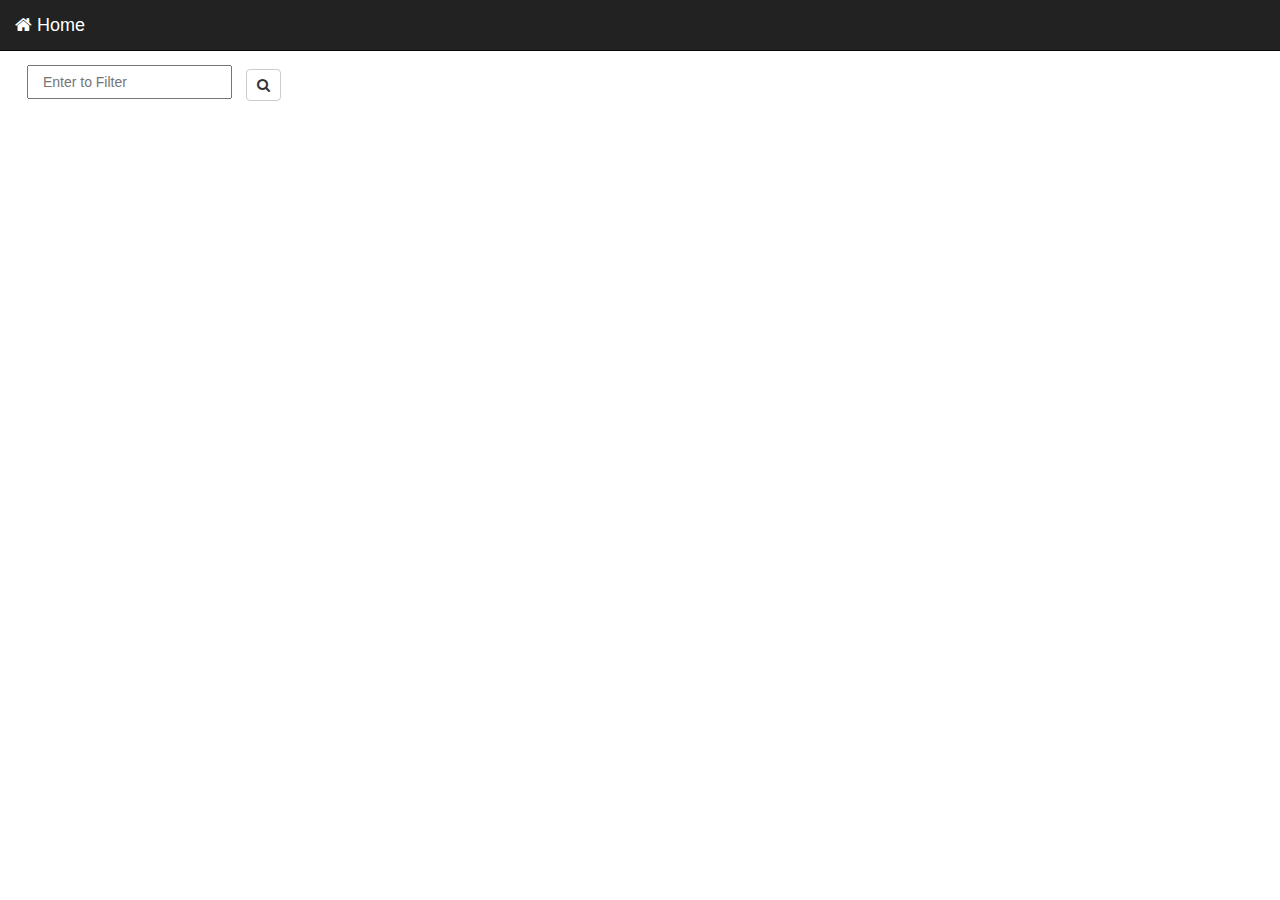
<file: index.html>
<!DOCTYPE html>
<html>
    <head>
        <title>Durandal</title>
        
        <meta charset="utf-8" />
        <meta http-equiv="X-UA-Compatible" content="IE=edge, chrome=1" />
        <meta name="apple-mobile-web-app-capable" content="yes" />
        <meta name="apple-mobile-web-app-status-bar-style" content="black" />
        <meta name="format-detection" content="telephone=no"/>
        <meta name="viewport" content="width=device-width, initial-scale=1.0" />
        
        <link rel="apple-touch-startup-image" href="lib/durandal/img/ios-startup-image-landscape.png" media="(orientation:landscape)" />
        <link rel="apple-touch-startup-image" href="lib/durandal/img/ios-startup-image-portrait.png" media="(orientation:portrait)" />
        <link rel="apple-touch-icon" href="lib/durandal/img/icon.png"/>

        <link rel="stylesheet" href="lib/bootstrap/css/bootstrap.min.css" />
        <link rel="stylesheet" href="lib/font-awesome/css/font-awesome.min.css" />
        <link rel="stylesheet" href="css/ie10mobile.css" />
        <link rel="stylesheet" href="lib/durandal/css/durandal.css" />
        <link rel="stylesheet" href="css/samples.css" />
        
        <script type="text/javascript">
            if (navigator.userAgent.match(/IEMobile\/10\.0/)) {
                var msViewportStyle = document.createElement("style");
                var mq = "@@-ms-viewport{width:auto!important}";
                msViewportStyle.appendChild(document.createTextNode(mq));
                document.getElementsByTagName("head")[0].appendChild(msViewportStyle);
            }
        </script>
    </head>
    <body>
        <div id="applicationHost"></div>
        <script src="lib/require/require.js" data-main="app/main"></script>
    </body>
</html>
</file>
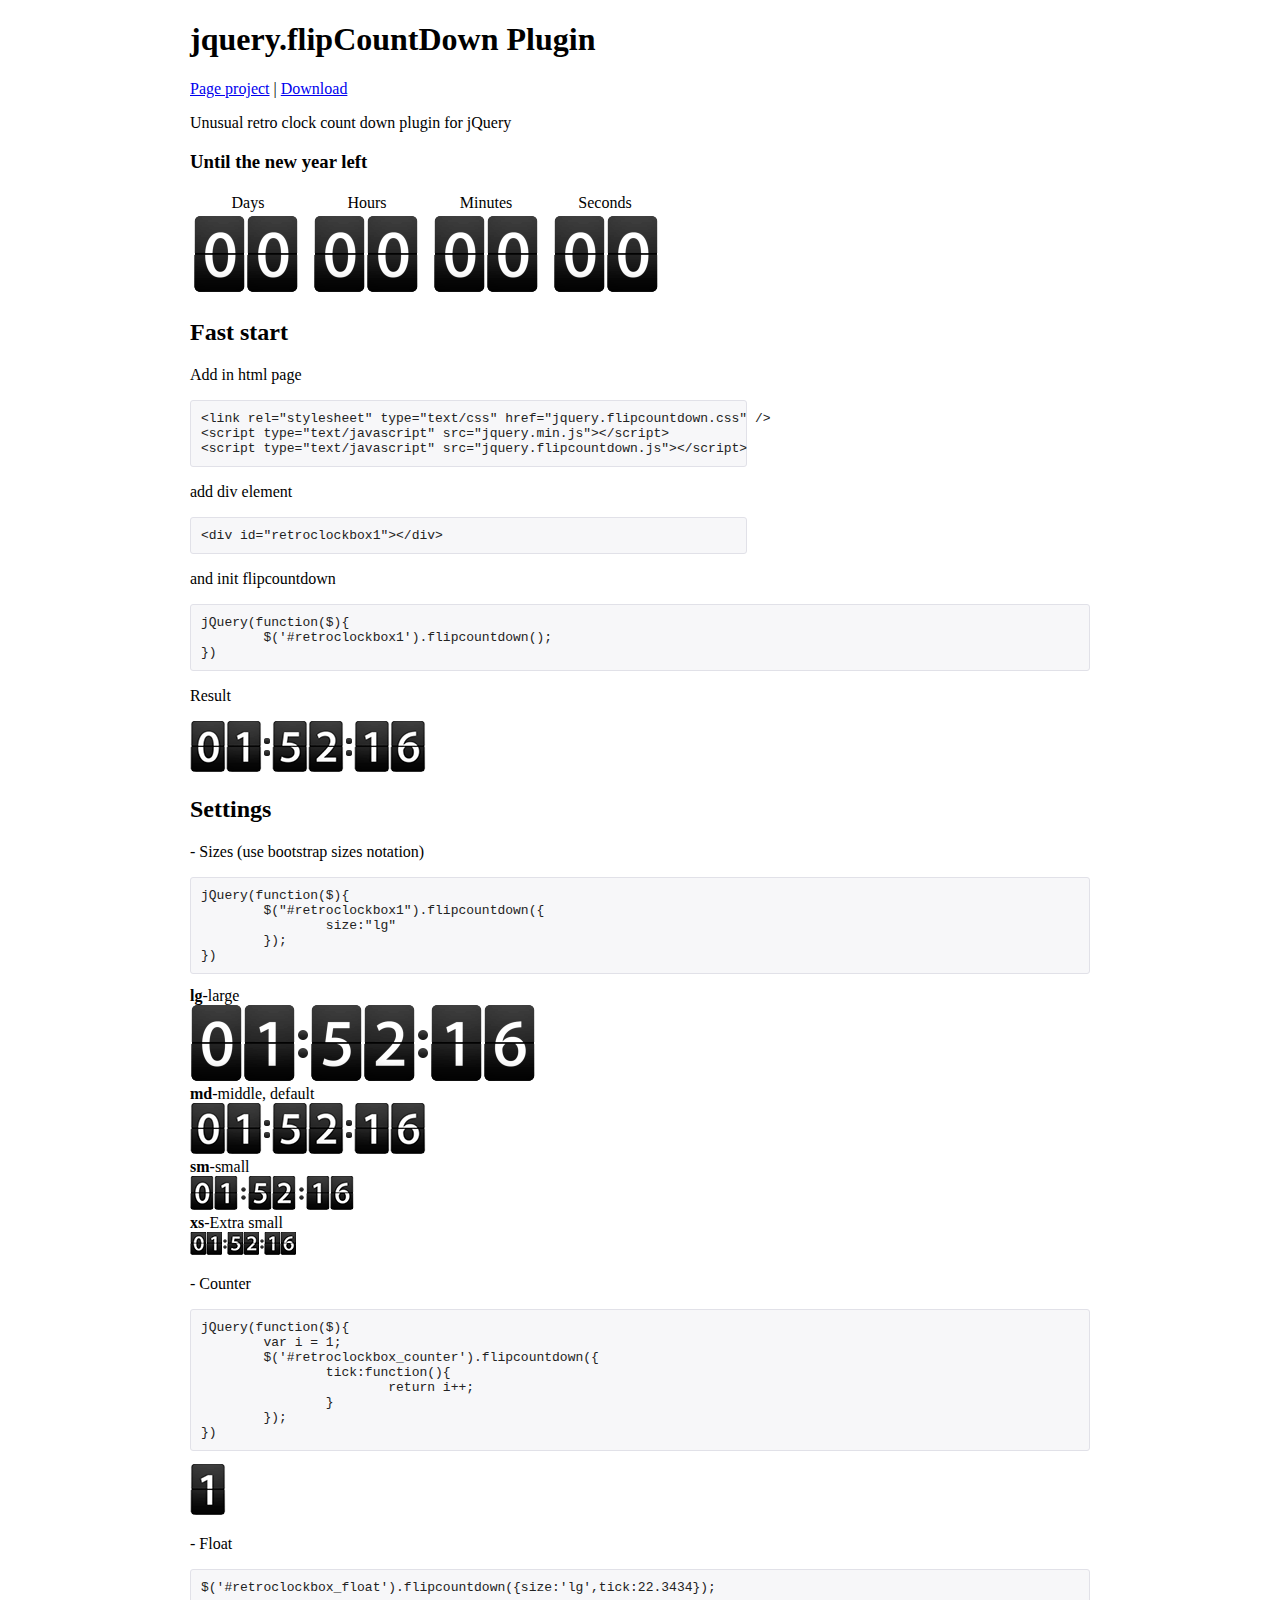
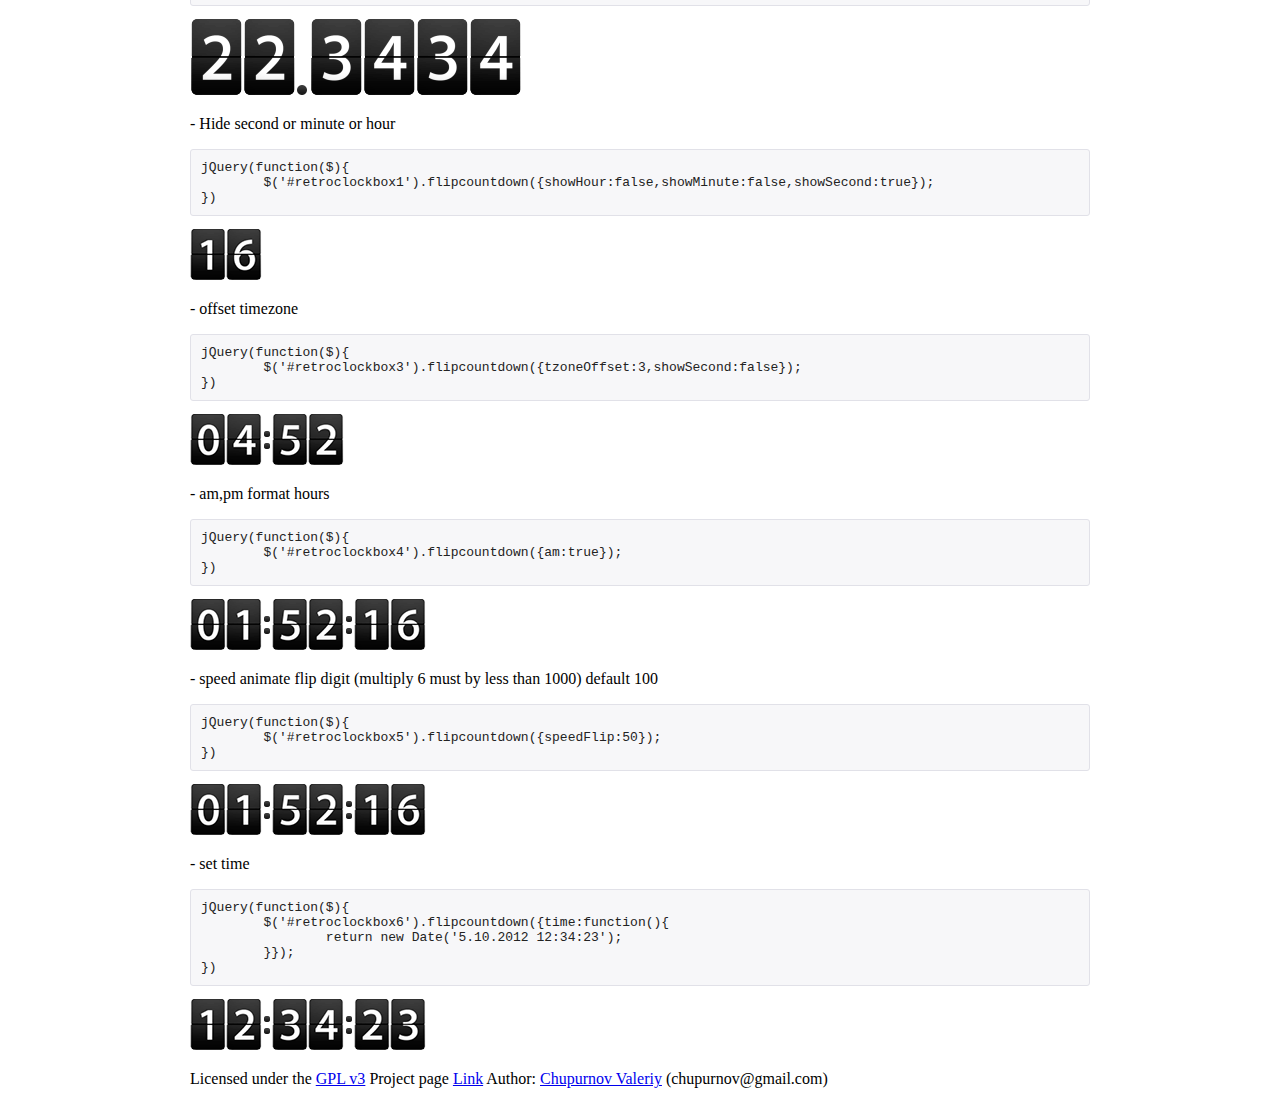
<file: lib/flip-down/index.html>
<!doctype html>
<html xmlns="http://www.w3.org/1999/xhtml" xml:lang="en" lang="en">
<head>
<!--<base href="" /><!-- -->
<meta http-equiv="content-type" content="text/html; charset=utf-8"/>
<title>jquery.flipCountDown Demo Flip Count Down Retro Clock </title>
<meta name="description" content="retro flip clock plugin for jQuery.">
<meta name="keywords" content="Плагин jQuery, retro часы, flip часы,jQuery, plugin, count down">
<meta name="viewport" content="width=device-width,initial-scale=1">
<!--<script src="https://ajax.googleapis.com/ajax/libs/jquery/1.8/jquery.min.js"></script>-->
<script type="text/javascript" src="jquery.min.js"></script>
<script type="text/javascript" src="jquery.flipcountdown.js"></script>
<link rel="stylesheet" type="text/css" href="jquery.flipcountdown.css" />
<script>
jQuery(function($){
	var i = 1000;
	$('#retroclockbox1').flipcountdown();
	var i = 1;
	$('#retroclockbox_counter').flipcountdown({
		tick:function(){
			return i++;
		}
	});
	$('#retroclockbox2').flipcountdown({showHour:false,showMinute:false,showSecond:true});
	$('#retroclockbox3').flipcountdown({tzoneOffset:3,showSecond:false});
	$('#retroclockbox4').flipcountdown({am:true});
	$('#retroclockbox5').flipcountdown({speedFlip:50});
	$('#retroclockbox6').flipcountdown({tick:function(){
		return new Date('5/10/2012 12:34:23');
	}});
})
</script>
</head>
<body>
<div id="main">
	<header>
		<h1>jquery.flipCountDown Plugin</h1>
		<p><a href="http://xdsoft.net/jqplugins/flipcountdown/">Page project</a>&nbsp;|&nbsp;<a href="https://github.com/xdan/flipcountdown/archive/master.zip">Download</a></p>
		<p>Unusual retro clock count down plugin for jQuery</p>
	</header>
	<h3>Until the new year left</h3>
	<table style="border:0px;">
		<tr>
			<td style="width:110px;text-align:center;">Days</td>
			<td style="width:120px;text-align:center;">Hours</td>
			<td style="width:110px;text-align:center;">Minutes</td>
			<td style="width:120px;text-align:center;">Seconds</td>
		</tr>
		<tr>
			<td colspan="4"><span id="new_year"></span></td>
		</tr>
	</table>
	
	
	<script>
	jQuery(function($){
		//var NY = Math.round((new Date('1/01/2015 00:00:01')).getTime()/1000);
		$('#new_year').flipcountdown({
			size:'lg',
			beforeDateTime:'1/01/2015 00:00:01'
			/*tick:function(){
				var nol = function(h){
					return h>9?h:'0'+h;
				}
				var	range  	= NY-Math.round((new Date()).getTime()/1000),
					secday = 86400, sechour = 3600,
					days 	= parseInt(range/secday),
					hours	= parseInt((range%secday)/sechour),
					min		= parseInt(((range%secday)%sechour)/60),
					sec		= ((range%secday)%sechour)%60;
				return nol(days)+' '+nol(hours)+' '+nol(min)+' '+nol(sec);
			}*/
		});
	});
	</script>
	<h2>Fast start</h2>
	<p>Add in html page</p><pre style="width:535px;">
&lt;link rel=&quot;stylesheet&quot; type=&quot;text/css&quot; href=&quot;jquery.flipcountdown.css&quot; /&gt;
&lt;script type=&quot;text/javascript&quot; src=&quot;jquery.min.js&quot;&gt;&lt;/script&gt;
&lt;script type=&quot;text/javascript&quot; src=&quot;jquery.flipcountdown.js&quot;&gt;&lt;/script&gt;</pre>
	<p>add div element</p>
<pre style="width:535px;">&lt;div id=&quot;retroclockbox1&quot;&gt;&lt;/div&gt;</pre>
	<p>and init flipcountdown</p>
	<pre >jQuery(function($){
	$('#retroclockbox1').flipcountdown();
})</pre>
<p>Result</p>
<div id="retroclockbox1"></div>
<h2>Settings</h2>
<p>- Sizes (use bootstrap sizes notation)</p>
<pre >jQuery(function($){
	$(&quot;#retroclockbox1&quot;).flipcountdown({
		size:&quot;lg&quot;
	});
})</pre>
<div><strong>lg</strong>-large</div>
<div id="retroclockbox_lg"></div>
<div><strong>md</strong>-middle, default</div>
<div id="retroclockbox_md"></div>
<div><strong>sm</strong>-small</div>
<div id="retroclockbox_sm"></div>
<div><strong>xs</strong>-Extra small</div>
<div id="retroclockbox_xs"></div>
<script>
jQuery(function($){
	$('#retroclockbox_lg').flipcountdown({size:'lg'});
	$('#retroclockbox_md').flipcountdown({size:'md'});
	$('#retroclockbox_sm').flipcountdown({size:'sm'});
	$('#retroclockbox_xs').flipcountdown({size:'xs'});
})
</script>

<p>- Counter</p>
<pre>jQuery(function($){
	var i = 1;
	$(&#39;#retroclockbox_counter&#39;).flipcountdown({
		tick:function(){
			return i++;
		}
	});
})</pre>
<div id="retroclockbox_counter"></div>

<p>- Float</p>
<pre>$('#retroclockbox_float').flipcountdown({size:'lg',tick:22.3434});</pre>
<div id="retroclockbox_float"></div>
<script>
jQuery(function($){
	$('#retroclockbox_float').flipcountdown({size:'lg',tick:22.3434});
});
</script>
<p>- Hide second or minute or hour</p>
<pre >jQuery(function($){
	$('#retroclockbox1').flipcountdown({showHour:false,showMinute:false,showSecond:true});
})</pre>
<div id="retroclockbox2"></div>
<p>- offset timezone</p>
<pre >jQuery(function($){
	$('#retroclockbox3').flipcountdown({tzoneOffset:3,showSecond:false});
})</pre>
<div id="retroclockbox3"></div>
<p>- am,pm format hours</p>
<pre >jQuery(function($){
	$('#retroclockbox4').flipcountdown({am:true});
})</pre>
<div id="retroclockbox4"></div>
<p>- speed animate flip digit (multiply 6 must by less than 1000) default 100</p>
<pre >jQuery(function($){
	$('#retroclockbox5').flipcountdown({speedFlip:50});
})</pre>
<div id="retroclockbox5"></div>
<p>- set time</p>
<pre >jQuery(function($){
	$('#retroclockbox6').flipcountdown({time:function(){
		return new Date('5.10.2012 12:34:23');
	}});
})</pre>
<div id="retroclockbox6"></div>
<footer>
	<p>Licensed under the <a href="http://www.gnu.org/licenses/gpl.html">GPL v3</a> Project page <a href="http://xdsoft.net/jqplugins/flipCountDown/">Link</a> 
	Author: <a href="http://xdsoft.net/contacts.html">Chupurnov Valeriy</a> (chupurnov@gmail.com)</p>
</footer>
<style>
body{margin:0px; padding:0px;}
#main{margin:0px auto; padding:0px; width:900px;position:relative;}
pre{
	background:#F7F7F9;padding:10px;
	border: 1px solid #E1E1E8;
	border-radius: 3px;
	color: #222222;
}
#langbox{
	position:absolute;
	top:10px;
	right:10px;
}
</style>
</div>
</body>
</html>
</file>
<file: css/ie10mobile.css>
﻿@-webkit-viewport {
    width: device-width;
}

@-moz-viewport {
    width: device-width;
}

@-ms-viewport {
    width: device-width;
}

@-o-viewport {
    width: device-width;
}

@viewport {
    width: device-width;
}
</file>
<file: lib/durandal/css/durandal.css>
/*!
 * Durandal 2.1.0 Copyright (c) 2012 Blue Spire Consulting, Inc. All Rights Reserved.
 * Available via the MIT license.
 * see: http://durandaljs.com or https://github.com/BlueSpire/Durandal for details
 */

.modalBlockout {
    position: fixed;
    top: 0;
    left: 0;
    width: 100%;
    height: 100%;
    background: black;
    opacity: 0;

    pointer-events: auto;

    -webkit-backface-visibility: hidden;

    -webkit-transition: opacity 0.1s linear;
    -moz-transition: opacity 0.1s linear;
    -o-transition: opacity 0.1s linear;
    transition: opacity 0.1s linear;
}

.modalHost {
    top: 50%;
    left: 50%;
    position: fixed;
    opacity: 0;

    -webkit-backface-visibility: hidden;

    -webkit-transition: opacity 0.1s linear;
    -moz-transition: opacity 0.1s linear;
    -o-transition: opacity 0.1s linear;
    transition: opacity 0.1s linear;
}

.messageBox {
    min-width: 300px;
}

.durandal-view-404 {
    color: red;
    margin: 8px 0;
    padding: 8px;

    -webkit-box-shadow: 0 3px 7px rgba(0, 0, 0, 0.3);
    -moz-box-shadow: 0 3px 7px rgba(0, 0, 0, 0.3);
    box-shadow: 0 3px 7px rgba(0, 0, 0, 0.3);

    border: 1px solid #999;
    border: 1px solid rgba(0, 0, 0, 0.3);
    -webkit-border-radius: 6px;
    -moz-border-radius: 6px;
    border-radius: 6px;
}

@-webkit-keyframes fadeOut {
    0% {opacity: 1;}
    100% {opacity: 0;}
}

@-moz-keyframes fadeOut {
    0% {opacity: 1;}
    100% {opacity: 0;}
}

@-o-keyframes fadeOut {
    0% {opacity: 1;}
    100% {opacity: 0;}
}

@keyframes fadeOut {
    0% {opacity: 1;}
    100% {opacity: 0;}
}

.entrance-out {
    -webkit-animation-fill-mode:both;
    -moz-animation-fill-mode:both;
    -ms-animation-fill-mode:both;
    -o-animation-fill-mode:both;
    animation-fill-mode:both;
    -webkit-animation-duration:0.1s;
    -moz-animation-duration:0.1s;
    -ms-animation-duration:0.1s;
    -o-animation-duration:0.1s;
    animation-duration:0.1s;
    -webkit-animation-name: fadeOut;
    -moz-animation-name: fadeOut;
    -o-animation-name: fadeOut;
    animation-name: fadeOut;
}

@-webkit-keyframes slideInRight {
    0% {
        opacity: 0;
        -webkit-transform: translateX(20px);
    }

    100% {
        opacity: 1;
        -webkit-transform: translateX(0);
    }
}

@-moz-keyframes slideInRight {
    0% {
        opacity: 0;
        -moz-transform: translateX(20px);
    }

    100% {
        opacity: 1;
        -moz-transform: translateX(0);
    }
}

@-o-keyframes slideInRight {
    0% {
        opacity: 0;
        -o-transform: translateX(20px);
    }

    100% {
        opacity: 1;
        -o-transform: translateX(0);
    }
}

@keyframes slideInRight {
    0% {
        opacity: 0;
        transform: translateX(20px);
    }

    100% {
        opacity: 1;
        transform: translateX(0);
    }
}

.entrance-in {
    -webkit-animation-fill-mode:both;
    -moz-animation-fill-mode:both;
    -ms-animation-fill-mode:both;
    -o-animation-fill-mode:both;
    animation-fill-mode:both;
    -webkit-animation-duration:0.5s;
    -moz-animation-duration:0.5s;
    -ms-animation-duration:0.5s;
    -o-animation-duration:0.5s;
    animation-duration:0.5s;
    -webkit-animation-name: slideInRight;
    -moz-animation-name: slideInRight;
    -o-animation-name: slideInRight;
    animation-name: slideInRight;
}

@-webkit-keyframes fadeIn {
    0% {opacity: 0;}
    100% {opacity: 1;}
}

@-moz-keyframes fadeIn {
    0% {opacity: 0;}
    100% {opacity: 1;}
}

@-o-keyframes fadeIn {
    0% {opacity: 0;}
    100% {opacity: 1;}
}

@keyframes fadeIn {
    0% {opacity: 0;}
    100% {opacity: 1;}
}

.entrance-in-fade {
    -webkit-animation-fill-mode:both;
    -moz-animation-fill-mode:both;
    -ms-animation-fill-mode:both;
    -o-animation-fill-mode:both;
    animation-fill-mode:both;
    -webkit-animation-duration:0.5s;
    -moz-animation-duration:0.5s;
    -ms-animation-duration:0.5s;
    -o-animation-duration:0.5s;
    animation-duration:0.5s;
    -webkit-animation-name: fadeIn;
    -moz-animation-name: fadeIn;
    -o-animation-name: fadeIn;
    animation-name: fadeIn;
}
</file>
<file: css/samples.css>
﻿/*!
 * Durandal 2.1.0 Copyright (c) 2012 Blue Spire Consulting, Inc. All Rights Reserved.
 * Available via the MIT license.
 * see: http://durandaljs.com or https://github.com/BlueSpire/Durandal for details
 */
#btnSearch{
    padding: 5px 10px;
    text-align: center;
    text-decoration: none;
    display: inline-block;

    margin: 9px 5px 5px 5px;
}

.row{
   margin-top: 5px; 
}

#fieldSearch{
    padding: 5px 10px;
    text-decoration: none;
    display: inline-block;
    margin: 15px 5px 5px 7px;
}


.page-host {
    position: absolute;
    left: 0;
    right: 0;
    top: 50px;
    bottom: 0;
    overflow-x: hidden;
    overflow-y: auto;
    -webkit-overflow-scrolling: touch;
}

section {
    margin: 0 20px;
}

.navbar-nav li.loader {
    margin: 12px 20px 0 0;
    visibility: hidden;
}

.navbar-nav li.loader.active {
    visibility: visible;
}

.knockout-samples {
    margin-top: 20px;
}

.planet { background-color: #AAEECC; padding: 0.35em; border: 1px solid silver; margin-bottom: 0.5em; font-size: 0.95em; }
.planet.rock { background-color: #EECCAA; }

﻿.configuration, .tweets, .tweets td { font-size: 14px; }
.configuration { background-color: #DEDEDE; border: 2px solid gray; float:left; height: 31em; padding: 0.5em; border-right-width:0; }
.tweets { width: 55%; border: 2px solid gray; height: 31em; overflow: scroll; overflow-x: hidden; background-color: Black; color: White; padding: 0.5em; position: relative; }
.tweets table { border-width: 0;}
.tweets tr { vertical-align: top; }
.tweets td { padding: 0.4em 0.3em .8em 0.4em; border-width: 0; }
.tweets img { width: 10em; }
.tweetInfo { color: Gray; font-size: 0.9em; }
.twitterUser { color: #77AAFF; text-decoration: none; font-size: 1.1em; font-weight: bold; }
input.invalid { border: 1px solid red !important; background-color: #FFAAAA !important; }

.listChooser select, .listChooser button { vertical-align:top; }
.listChooser select { width: 60%; font-size:1.2em; height:1.4em; }
.listChooser button { width: 19%; height:1.68em; float:right; }

.currentUsers { height: 24em; overflow-y: auto; overflow-x: hidden; }
.currentUsers button { float: right; height: 2.5em; margin-top: 0.4em; margin-right: 0.2em; padding-left: 1em; padding-right: 1em; }
.currentUsers ul, .configuration li { list-style: none; margin: 0; padding: 0 }
.currentUsers li { height: 2.4em; font-size: 1.2em; background-color: #A7D0E3; border: 1px solid gray; margin-bottom: 0.3em; -webkit-border-radius: 5px; -moz-border-radius: 5px; -webkit-box-shadow: 0 0.2em 0.5em gray; -moz-box-shadow: 0 0.2em 0.5em gray; }
.currentUsers li div { padding: 0.6em; }
.currentUsers li:hover { background-color: #EEC; }

.configuration form label { width: 25%; display: inline-block; text-align:right; overflow: hidden; }
.configuration form input { width:40%; font-size: 1.3em; border:1px solid silver; background-color: White; padding: 0.1em; }
.configuration form button { width: 20%; margin-left: 0.3em; height: 2em; }

.loadingIndicator { position: absolute; top: 0.1em; left: 0.1em; font: 0.8em Arial; background-color: #229; color: White; padding: 0.2em 0.5em 0.2em 0.5em; display: none; }

.configuration select { height: 1.7em; }
.configuration button { height: 2em; }
</file>
